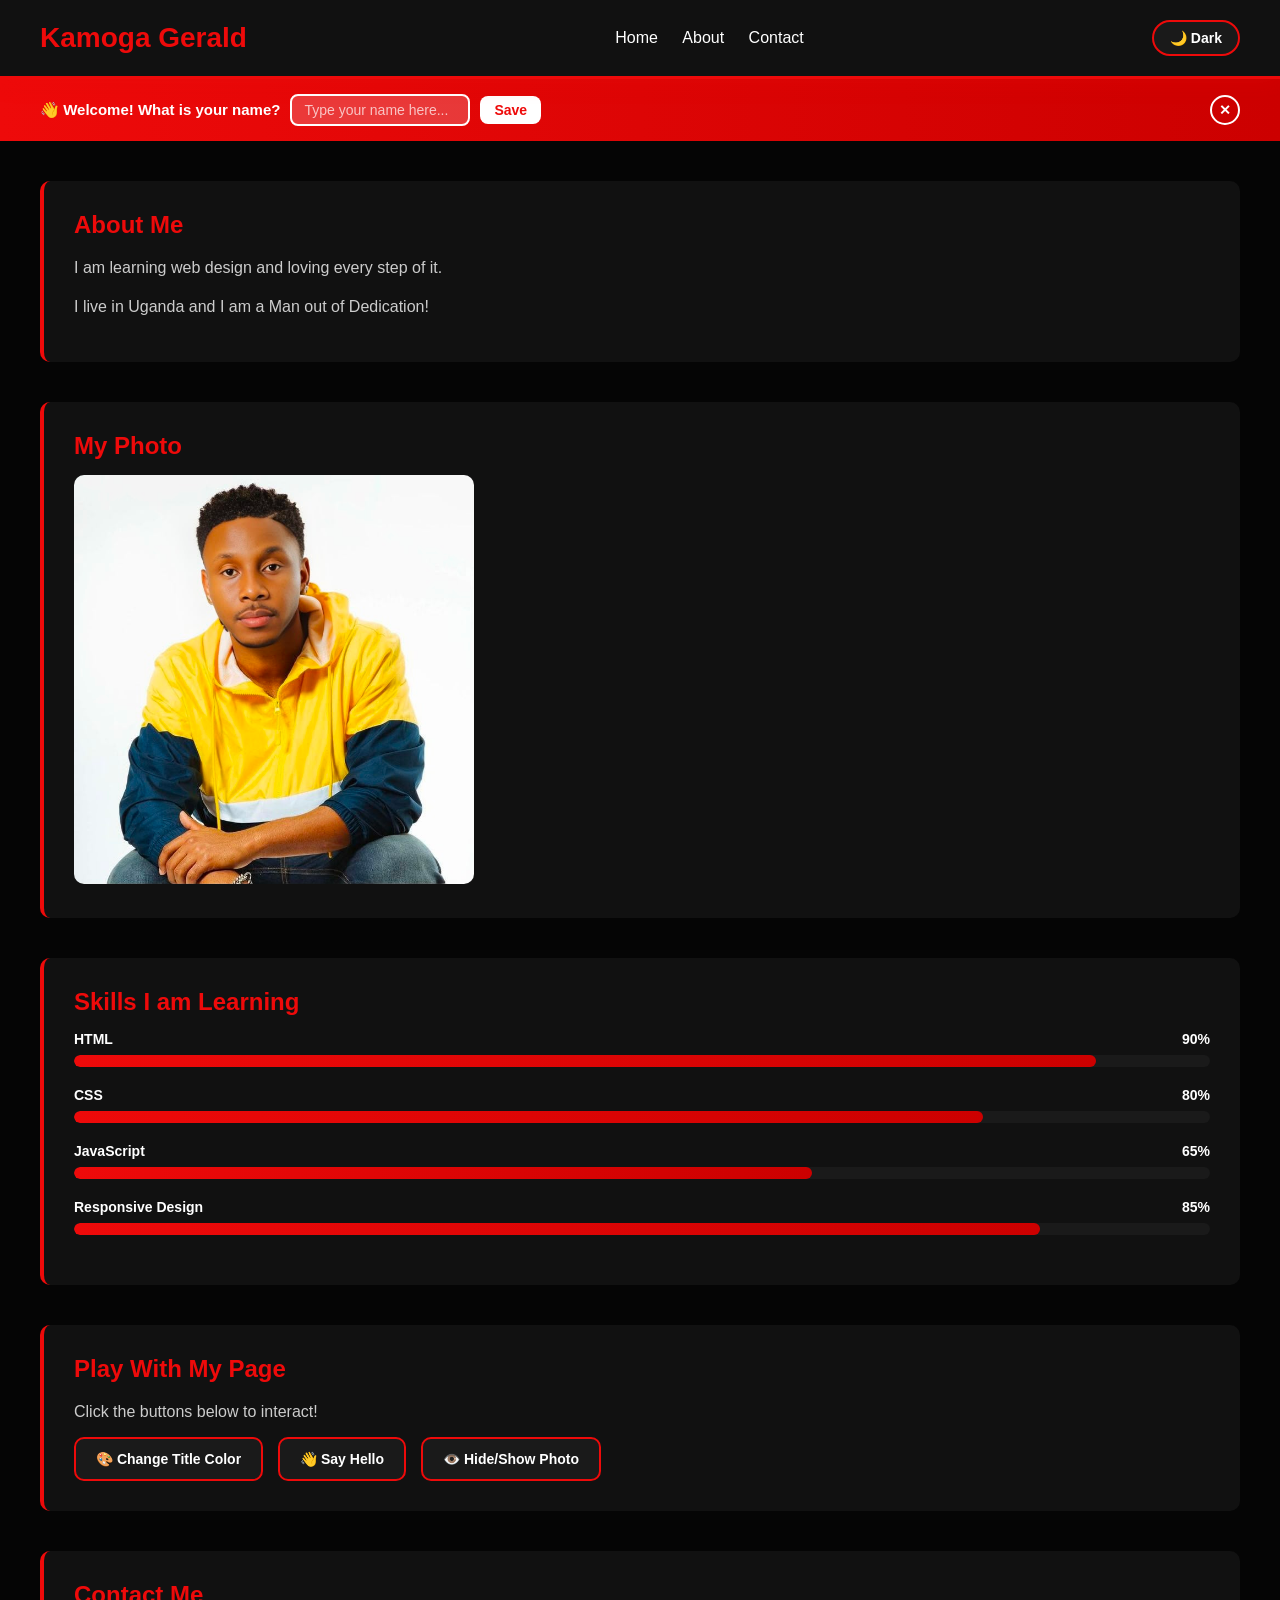
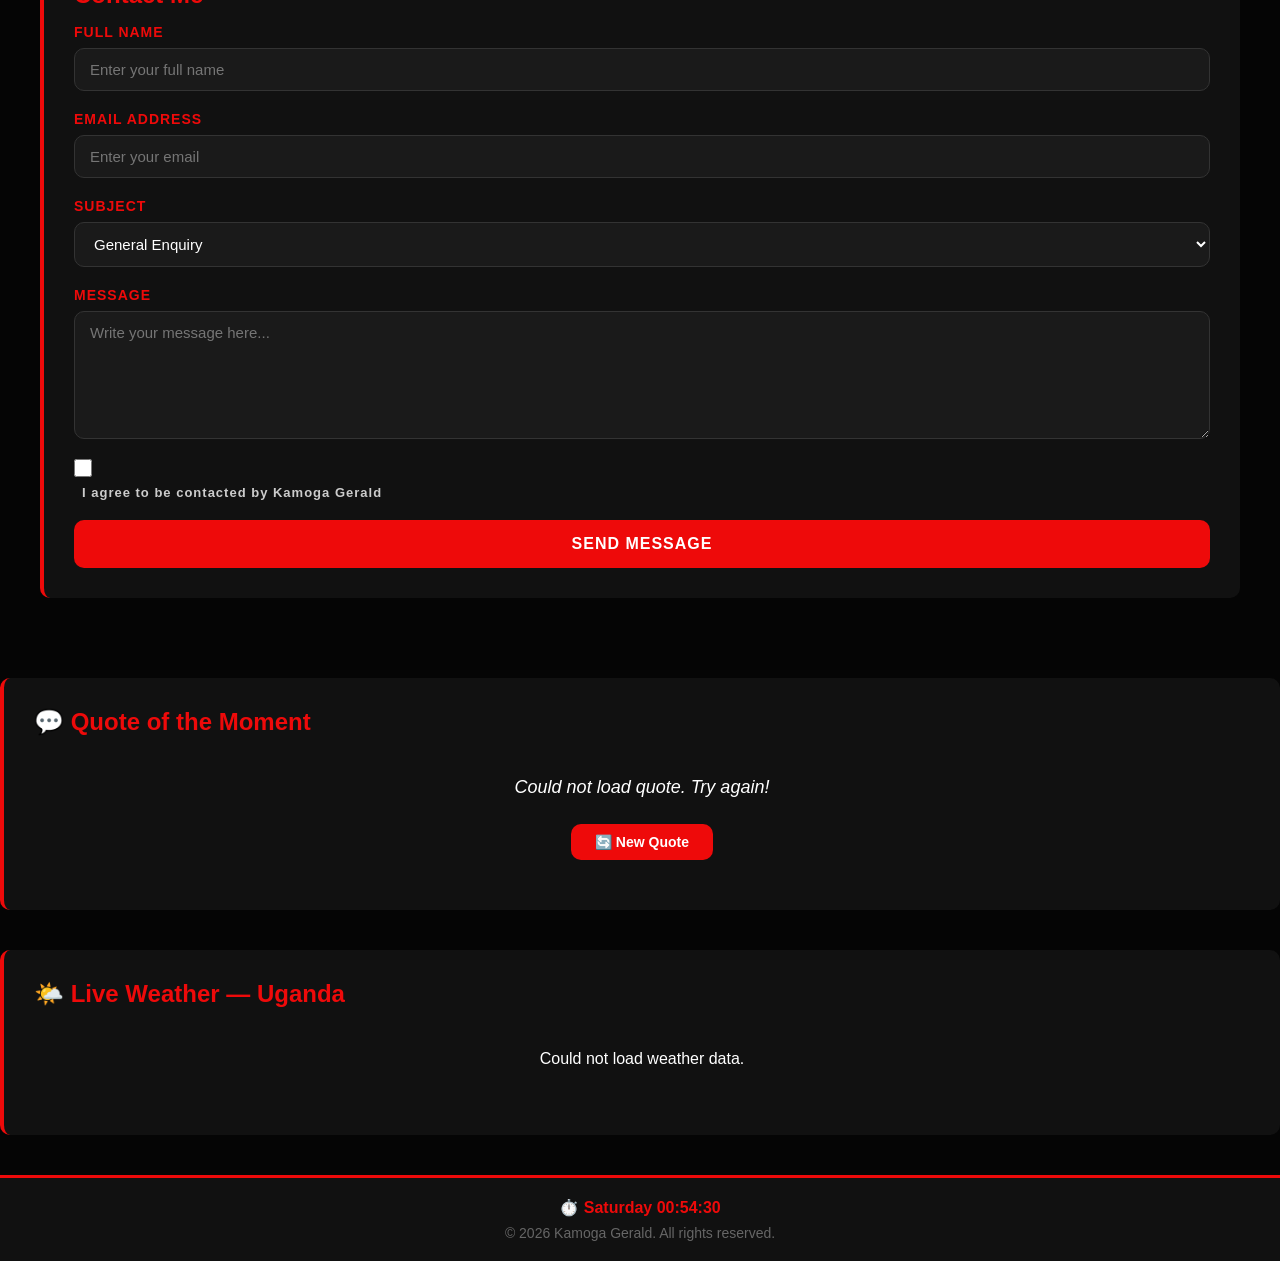
<file: index.html>
<!DOCTYPE html>
<html>
    <head>
        <title>Kamoga Gerald</title>
        <meta name="viewport" content="width=device-width, initial-scale=1.0">
        <link rel="stylesheet" href="style.css">
    </head>
    <body>

        <!-- HEADER -->
<div class="header">
    <h1 id="main-title">Kamoga Gerald</h1>
    <nav>
        <a href="index.html">Home</a>
        <a href="about.html">About</a>
        <a href="contact.html">Contact</a>
    </nav>
    <button id="theme-toggle">🌙 Dark</button>
</div>

<!-- WELCOME BANNER -->
<div id="welcome-banner" class="welcome-banner">
    <div id="name-input-area">
        <p>👋 Welcome! What is your name?</p>
        <input type="text" id="visitor-name-input" placeholder="Type your name here...">
        <button id="save-name-btn">Save</button>
    </div>
    <p id="welcome-text" style="display:none"></p>
    <button id="close-banner">✕</button>
</div>

        <!-- MAIN CONTENT -->
        <div class="main">

            <!-- ABOUT SECTION -->
            <div class="section">
                <h2>About Me</h2>
                <p>I am learning web design and loving every step of it.</p>
                <p>I live in Uganda and I am a Man out of Dedication!</p>
            </div>

            <!-- PHOTO SECTION -->
            <div class="section">
                <h2>My Photo</h2>
                <img src="photo.jpg.jpeg" alt="Kamoga Gerald">
            </div>

            <!-- SKILLS SECTION -->
<div class="section">
    <h2>Skills I am Learning</h2>

    <div class="skill">
        <div class="skill-header">
            <span>HTML</span>
            <span>90%</span>
        </div>
        <div class="progress-bar">
            <div class="progress" data-width="90"></div>
        </div>
    </div>

    <div class="skill">
        <div class="skill-header">
            <span>CSS</span>
            <span>80%</span>
        </div>
        <div class="progress-bar">
            <div class="progress" data-width="80"></div>
        </div>
    </div>

    <div class="skill">
        <div class="skill-header">
            <span>JavaScript</span>
            <span>65%</span>
        </div>
        <div class="progress-bar">
            <div class="progress" data-width="65"></div>
        </div>
    </div>

    <div class="skill">
        <div class="skill-header">
            <span>Responsive Design</span>
            <span>85%</span>
        </div>
        <div class="progress-bar">
            <div class="progress" data-width="85"></div>
        </div>
    </div>

</div>

            <!-- THEME BUTTON -->
            <div class="section">
                <h2>Play With My Page</h2>
                <p>Click the buttons below to interact!</p>
                <div class="btn-group">
                    <button id="change-color-btn">🎨 Change Title Color</button>
                    <button id="show-message-btn">👋 Say Hello</button>
                    <button id="hide-show-btn">👁️ Hide/Show Photo</button>
                </div>
            </div>

            <!-- CONTACT FORM SECTION -->
            <div class="section">
                <h2>Contact Me</h2>
                <form class="contact-form">

                    <div class="form-group">
                        <label>Full Name</label>
                        <input type="text" placeholder="Enter your full name">
                    </div>

                    <div class="form-group">
                        <label>Email Address</label>
                        <input type="email" placeholder="Enter your email">
                    </div>

                    <div class="form-group">
                        <label>Subject</label>
                        <select>
                            <option>General Enquiry</option>
                            <option>Web Design Project</option>
                            <option>Collaboration</option>
                            <option>Other</option>
                        </select>
                    </div>

                    <div class="form-group">
                        <label>Message</label>
                        <textarea rows="6" placeholder="Write your message here..."></textarea>
                    </div>

                    <div class="form-group">
                        <input type="checkbox" id="agree">
                        <label for="agree">I agree to be contacted by Kamoga Gerald</label>
                    </div>

                    <button type="submit" id="submit-btn">Send Message</button>

                </form>
            </div>

        </div>

        <!-- QUOTE SECTION -->
<div class="section">
    <h2>💬 Quote of the Moment</h2>
    <div id="quote-box">
        <p id="quote-text">Loading quote...</p>
        <p id="quote-author"></p>
        <button id="new-quote-btn">🔄 New Quote</button>
    </div>
</div>

<!-- WEATHER SECTION -->
<div class="section">
    <h2>🌤️ Live Weather — Uganda</h2>
    <div id="weather-box">
        <p id="weather-info">Loading weather...</p>
    </div>
</div>

        <!-- FOOTER -->
<div class="footer">
    <p id="clock">⏱️ Loading time...</p>
    <p>© 2026 Kamoga Gerald. All rights reserved.</p>
</div>

<script src="script.js"></script>
    </body>
</html>
</file>
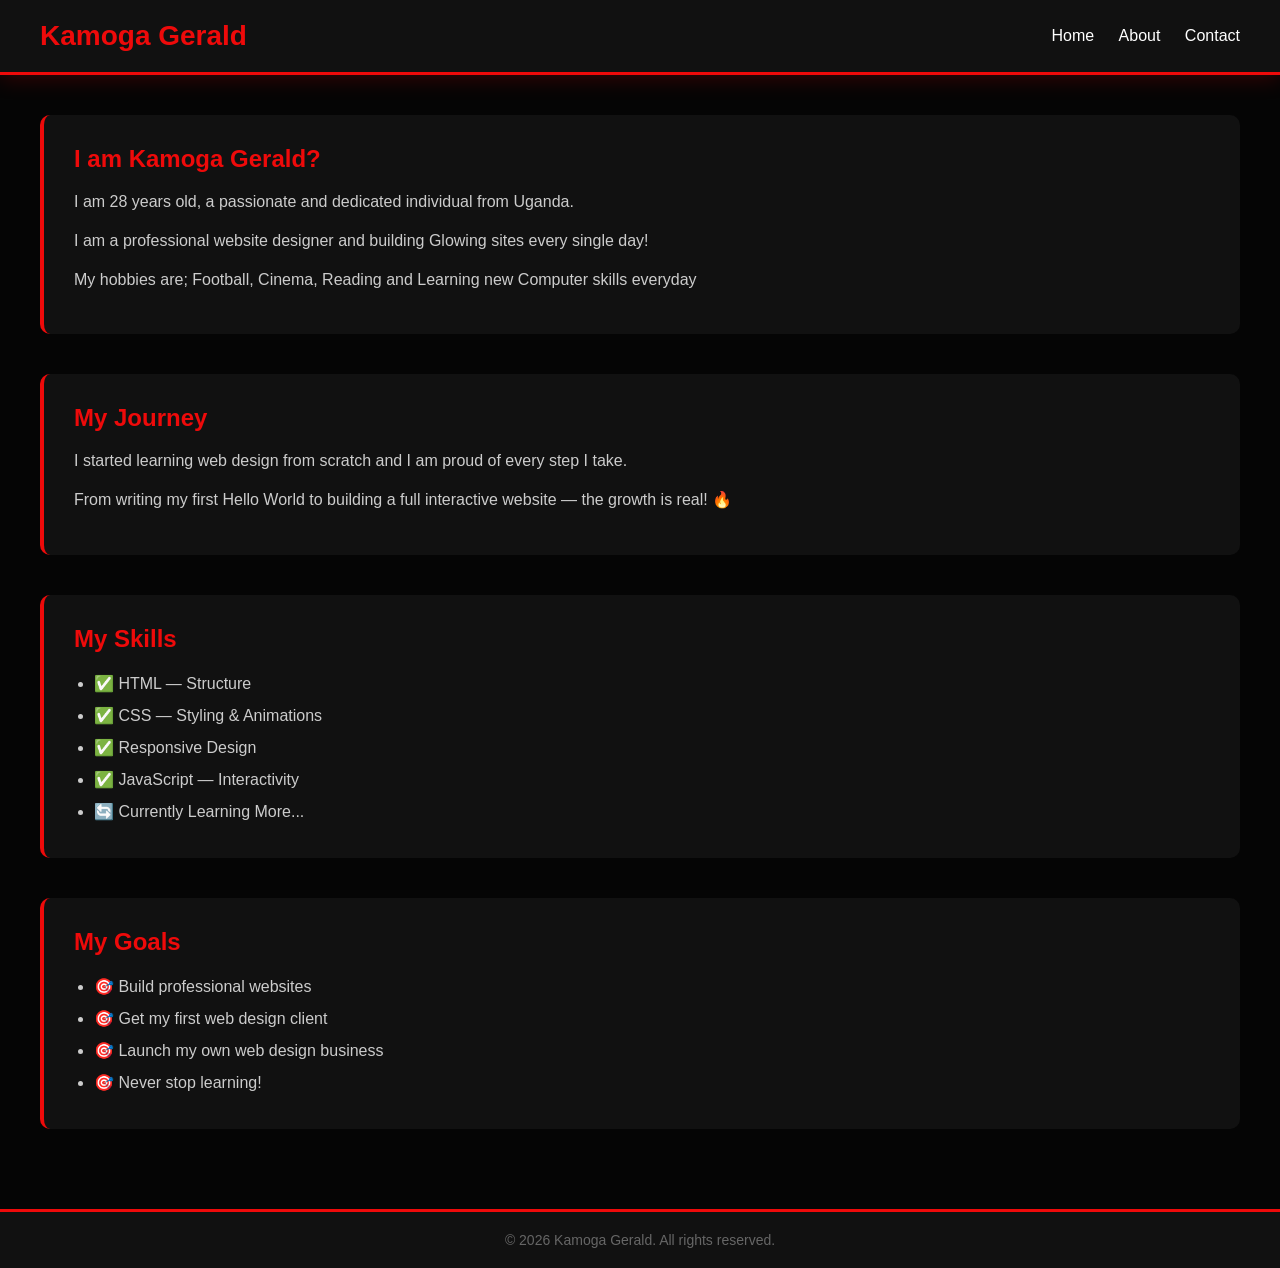
<file: about.html>
<!DOCTYPE html>
<html>
    <head>
        <title>About - Kamoga Gerald</title>
        <meta name="viewport" content="width=device-width, initial-scale=1.0">
        <link rel="stylesheet" href="style.css">
    </head>
    <body>

        <!-- HEADER -->
        <div class="header">
            <h1 id="main-title">Kamoga Gerald</h1>
            <nav>
                <a href="index.html">Home</a>
                <a href="about.html">About</a>
                <a href="contact.html">Contact</a>
            </nav>
        </div>

        <!-- MAIN CONTENT -->
        <div class="main">

            <!-- ABOUT SECTION -->
            <div class="section">
                <h2>I am Kamoga Gerald?</h2>
                <p>I am 28 years old, a passionate and dedicated individual from Uganda.</p>
                <p>I am a professional website designer and building Glowing sites every single day!</p>
                <p>My hobbies are; Football, Cinema, Reading and Learning new Computer skills everyday</p>
            </div>

            <!-- MY JOURNEY -->
            <div class="section">
                <h2>My Journey</h2>
                <p>I started learning web design from scratch and I am proud of every step I take.</p>
                <p>From writing my first Hello World to building a full interactive website — the growth is real! 🔥</p>
            </div>

            <!-- MY SKILLS -->
            <div class="section">
                <h2>My Skills</h2>
                <ul>
                    <li>✅ HTML — Structure</li>
                    <li>✅ CSS — Styling & Animations</li>
                    <li>✅ Responsive Design</li>
                    <li>✅ JavaScript — Interactivity</li>
                    <li>🔄 Currently Learning More...</li>
                </ul>
            </div>

            <!-- MY GOALS -->
            <div class="section">
                <h2>My Goals</h2>
                <ul>
                    <li>🎯 Build professional websites</li>
                    <li>🎯 Get my first web design client</li>
                    <li>🎯 Launch my own web design business</li>
                    <li>🎯 Never stop learning!</li>
                </ul>
            </div>

        </div>

        <!-- FOOTER -->
        <div class="footer">
            <p>© 2026 Kamoga Gerald. All rights reserved.</p>
        </div>

        <script src="script.js"></script>
    </body>
</html>
</file>
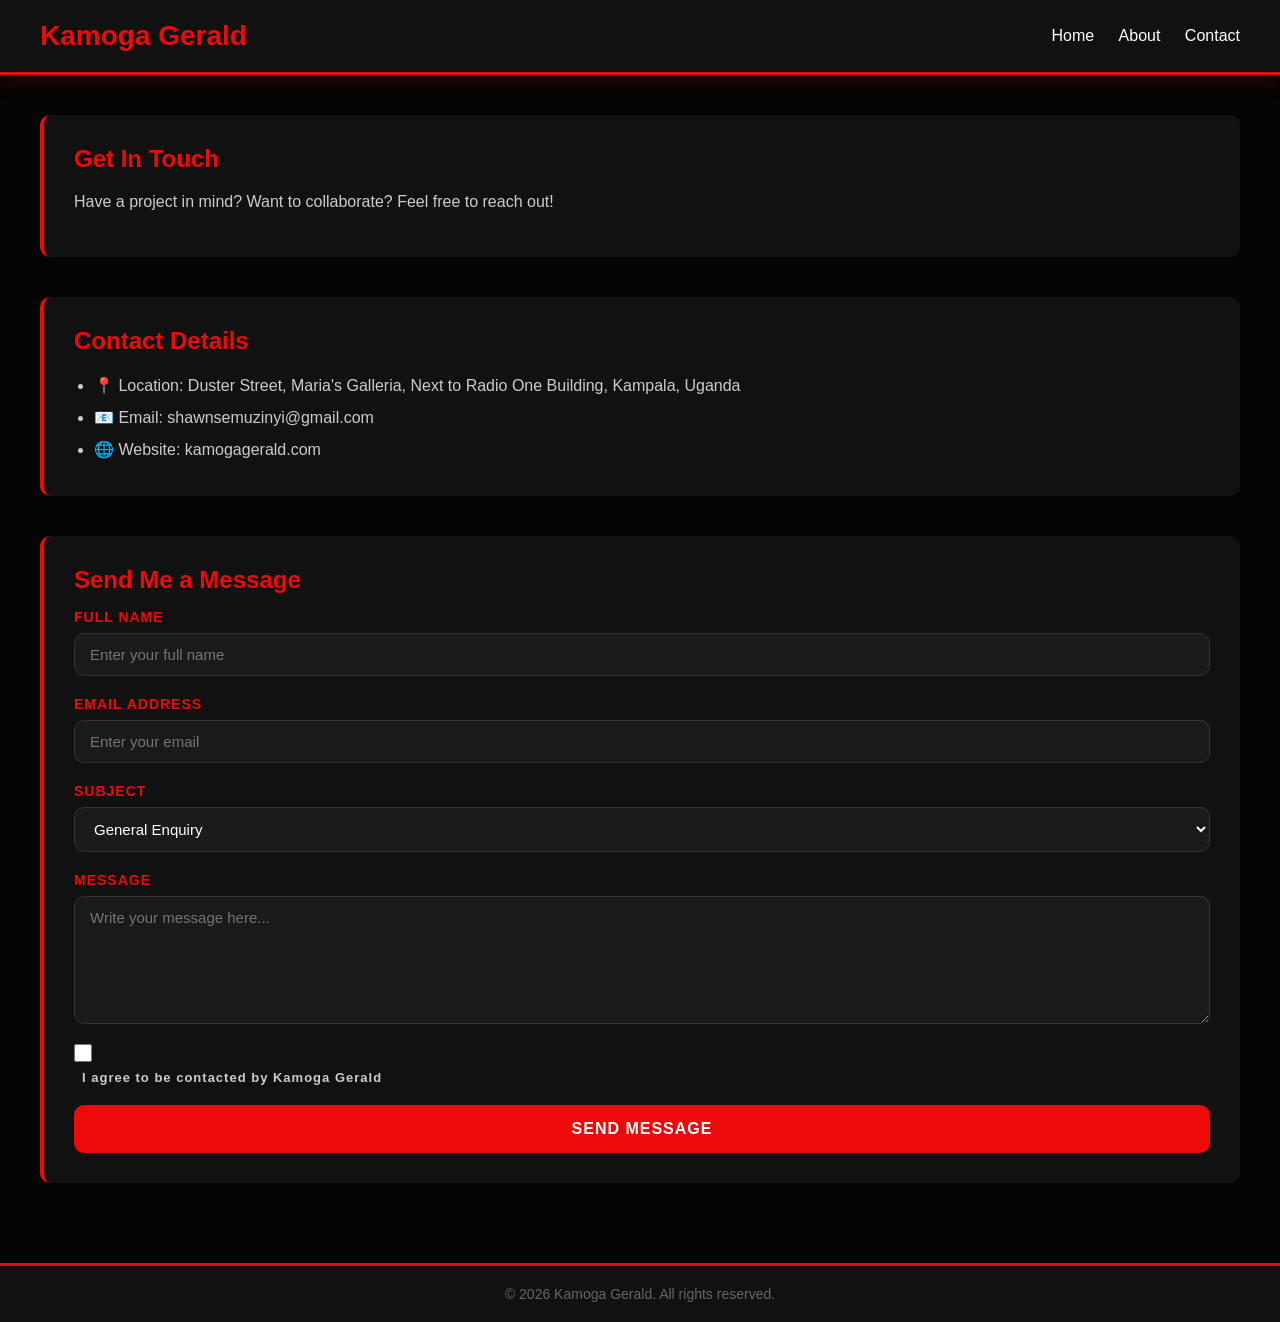
<file: contact.html>
<!DOCTYPE html>
<html>
    <head>
        <title>Contact - Kamoga Gerald</title>
        <meta name="viewport" content="width=device-width, initial-scale=1.0">
        <link rel="stylesheet" href="style.css">
    </head>
    <body>

        <!-- HEADER -->
        <div class="header">
            <h1 id="main-title">Kamoga Gerald</h1>
            <nav>
                <a href="index.html">Home</a>
                <a href="about.html">About</a>
                <a href="contact.html">Contact</a>
            </nav>
        </div>

        <!-- MAIN CONTENT -->
        <div class="main">

            <!-- CONTACT INFO -->
            <div class="section">
                <h2>Get In Touch</h2>
                <p>Have a project in mind? Want to collaborate? Feel free to reach out!</p>
            </div>

            <!-- CONTACT DETAILS -->
            <div class="section">
                <h2>Contact Details</h2>
                <ul>
                    <li>📍 Location: Duster Street, Maria's Galleria, Next to Radio One Building, Kampala, Uganda</li>
                    <li>📧 Email: shawnsemuzinyi@gmail.com</li>
                    <li>🌐 Website: kamogagerald.com</li>
                </ul>
            </div>

            <!-- CONTACT FORM -->
            <div class="section">
                <h2>Send Me a Message</h2>
                <form class="contact-form">

                    <div class="form-group">
                        <label>Full Name</label>
                        <input type="text" placeholder="Enter your full name">
                    </div>

                    <div class="form-group">
                        <label>Email Address</label>
                        <input type="email" placeholder="Enter your email">
                    </div>

                    <div class="form-group">
                        <label>Subject</label>
                        <select>
                            <option>General Enquiry</option>
                            <option>Web Design Project</option>
                            <option>Collaboration</option>
                            <option>Other</option>
                        </select>
                    </div>

                    <div class="form-group">
                        <label>Message</label>
                        <textarea rows="6" placeholder="Write your message here..."></textarea>
                    </div>

                    <div class="form-group">
                        <input type="checkbox" id="agree">
                        <label for="agree">I agree to be contacted by Kamoga Gerald</label>
                    </div>

                    <button type="submit" id="submit-btn">Send Message</button>

                </form>
            </div>

        </div>

        <!-- FOOTER -->
        <div class="footer">
            <p>© 2026 Kamoga Gerald. All rights reserved.</p>
        </div>

        <script src="script.js"></script>
    </body>
</html>
</file>
<file: style.css>
/* ===== CSS VARIABLES ===== */
:root {
    --primary: #ee0a0a;
    --primary-dark: #cc0000;
    --bg: #050505;
    --card: #111111;
    --card-light: #1a1a1a;
    --text: #cccccc;
    --text-bright: #ffffff;
    --text-dim: #666666;
    --border-radius: 10px;
    --transition: 0.3s ease;
    --shadow: 0 4px 20px rgba(238, 10, 10, 0.2);
}

* {
    margin: 0;
    padding: 0;
    box-sizing: border-box;
}

body {
    background-color: var(--bg);
    font-family: Arial, sans-serif;
    color: var(--text-bright);
}

/* ===== HEADER ===== */
.header {
    background-color: var(--card);
    padding: 20px 40px;
    display: flex;
    justify-content: space-between;
    align-items: center;
    border-bottom: 3px solid var(--primary);
    box-shadow: var(--shadow);
    position: sticky;
    top: 0;
    z-index: 100;
}

.header h1 {
    color: var(--primary);
    font-size: 28px;
    animation: glow 2s infinite;
}

nav a {
    color: var(--text-bright);
    text-decoration: none;
    margin-left: 20px;
    font-size: 16px;
    transition: color var(--transition),
                letter-spacing var(--transition);
}

nav a:hover {
    color: var(--primary);
    letter-spacing: 2px;
}

/* ===== MAIN ===== */
.main {
    padding: 40px;
}

.section {
    margin-bottom: 40px;
    padding: 30px;
    background-color: var(--card);
    border-radius: var(--border-radius);
    border-left: 4px solid var(--primary);
    transition: transform var(--transition),
                box-shadow var(--transition);
    animation: slideInLeft 0.6s ease-out;
}

.section:hover {
    transform: translateX(8px);
    box-shadow: var(--shadow);
    border-left: 4px solid var(--text-bright);
}

.section h2 {
    color: var(--primary);
    font-size: 24px;
    margin-bottom: 15px;
}

.section p {
    color: var(--text);
    font-size: 16px;
    line-height: 1.8;
    margin-bottom: 10px;
}

.section ul {
    color: var(--text);
    font-size: 16px;
    line-height: 2;
    padding-left: 20px;
}

.section img {
    border-radius: var(--border-radius);
    width: 100%;
    max-width: 400px;
    transition: transform var(--transition),
                box-shadow var(--transition);
}

.section img:hover {
    transform: scale(1.05);
    box-shadow: var(--shadow);
}

/* ===== FOOTER ===== */
.footer {
    background-color: var(--card);
    text-align: center;
    padding: 20px;
    color: var(--text-dim);
    font-size: 14px;
    border-top: 3px solid var(--primary);
}

/* ===== RESPONSIVE ===== */
@media (max-width: 768px) {
    .header {
        flex-direction: column;
        text-align: center;
        padding: 20px;
    }

    .header h1 {
        margin-bottom: 15px;
        font-size: 24px;
    }

    nav a {
        margin: 0 10px;
        font-size: 14px;
    }

    .main {
        padding: 20px;
    }

    .section {
        padding: 20px;
    }
}

@media (max-width: 480px) {
    .header h1 {
        font-size: 20px;
    }

    nav a {
        display: block;
        margin: 8px 0;
        font-size: 16px;
    }

    .section h2 {
        font-size: 20px;
    }

    .section p {
        font-size: 14px;
    }

    .section img {
        width: 100%;
    }

    .footer {
        font-size: 12px;
        padding: 15px;
    }
}

/* ===== CONTACT FORM ===== */
.contact-form {
    display: flex;
    flex-direction: column;
    gap: 20px;
}

.form-group {
    display: flex;
    flex-direction: column;
    gap: 8px;
}

.form-group label {
    color: var(--primary);
    font-size: 14px;
    font-weight: bold;
    text-transform: uppercase;
    letter-spacing: 1px;
}

.form-group input,
.form-group select,
.form-group textarea {
    background-color: var(--card-light);
    border: 1px solid #333333;
    border-radius: var(--border-radius);
    color: var(--text-bright);
    font-size: 15px;
    font-family: Arial, sans-serif;
    outline: none;
    padding: 12px 15px;
    transition: border var(--transition),
                box-shadow var(--transition);
}

.form-group input:focus,
.form-group select:focus,
.form-group textarea:focus {
    border: 1px solid var(--primary);
    box-shadow: var(--shadow);
}

.form-group input[type="checkbox"] {
    width: 18px;
    height: 18px;
    accent-color: var(--primary);
    display: inline;
}

.form-group:last-of-type label {
    display: inline;
    margin-left: 8px;
    text-transform: none;
    font-size: 13px;
    color: var(--text);
}

button[type="submit"] {
    background-color: var(--primary);
    border: none;
    border-radius: var(--border-radius);
    color: var(--text-bright);
    cursor: pointer;
    font-size: 16px;
    font-weight: bold;
    letter-spacing: 1px;
    padding: 15px 30px;
    text-transform: uppercase;
    transition: background-color var(--transition),
                box-shadow var(--transition),
                transform var(--transition);
    width: 100%;
    animation: pulse 2s infinite;
}

button[type="submit"]:hover {
    background-color: var(--primary-dark);
    box-shadow: var(--shadow);
    transform: translateY(-2px);
}

/* ===== JS BUTTONS ===== */
.btn-group {
    display: flex;
    gap: 15px;
    flex-wrap: wrap;
    margin-top: 10px;
}

.btn-group button {
    background-color: var(--card-light);
    border: 2px solid var(--primary);
    border-radius: var(--border-radius);
    color: var(--text-bright);
    cursor: pointer;
    font-size: 14px;
    font-weight: bold;
    padding: 12px 20px;
    transition: all var(--transition);
}

.btn-group button:hover {
    background-color: var(--primary);
    transform: translateY(-3px);
    box-shadow: var(--shadow);
}

/* ===== ANIMATIONS ===== */
@keyframes fadeIn {
    from { opacity: 0; transform: translateY(30px); }
    to   { opacity: 1; transform: translateY(0); }
}

@keyframes pulse {
    0%   { transform: scale(1); }
    50%  { transform: scale(1.05); }
    100% { transform: scale(1); }
}

@keyframes slideInLeft {
    from { opacity: 0; transform: translateX(-60px); }
    to   { opacity: 1; transform: translateX(0); }
}

@keyframes glow {
    0%   { text-shadow: 0 0 5px var(--primary); }
    50%  { text-shadow: 0 0 20px var(--primary),
                        0 0 40px var(--primary); }
    100% { text-shadow: 0 0 5px var(--primary); }
}

#main-title {
    animation: fadeIn 1s ease-out;
}

/* ===== THEME TOGGLE BUTTON ===== */
#theme-toggle {
    background-color: var(--card-light);
    border: 2px solid var(--primary);
    border-radius: 20px;
    color: var(--text-bright);
    cursor: pointer;
    font-size: 14px;
    font-weight: bold;
    padding: 8px 16px;
    transition: all var(--transition);
}

#theme-toggle:hover {
    background-color: var(--primary);
}

/* ===== LIGHT MODE ===== */
body.light-mode {
    --bg: #f0f0f0;
    --card: #ffffff;
    --card-light: #f5f5f5;
    --text: #333333;
    --text-bright: #111111;
    --text-dim: #666666;
}

/* ===== SKILLS PROGRESS BARS ===== */
.skill {
    margin-bottom: 20px;
}

.skill-header {
    display: flex;
    justify-content: space-between;
    margin-bottom: 8px;
    color: var(--text-bright);
    font-size: 14px;
    font-weight: bold;
}

.progress-bar {
    background-color: var(--card-light);
    border-radius: 20px;
    height: 12px;
    overflow: hidden;
    width: 100%;
}

.progress {
    background: linear-gradient(
        to right,
        var(--primary),
        var(--primary-dark)
    );
    border-radius: 20px;
    height: 100%;
    width: 0%;
    transition: width 1.5s ease-in-out;
}

/* ===== CLOCK ===== */
#clock {
    color: var(--primary);
    font-size: 16px;
    font-weight: bold;
    margin-bottom: 8px;
}

/* ===== WELCOME BANNER ===== */
.welcome-banner {
    background: linear-gradient(
        to right,
        var(--primary),
        var(--primary-dark)
    );
    color: var(--text-bright);
    padding: 15px 40px;
    display: flex;
    justify-content: space-between;
    align-items: center;
    animation: fadeIn 0.5s ease-out;
}

.welcome-banner p {
    font-size: 16px;
    font-weight: bold;
    margin: 0;
}

#close-banner {
    background: transparent;
    border: 2px solid var(--text-bright);
    border-radius: 50%;
    color: var(--text-bright);
    cursor: pointer;
    font-size: 14px;
    font-weight: bold;
    height: 30px;
    width: 30px;
    transition: all var(--transition);
}

#close-banner:hover {
    background: var(--text-bright);
    color: var(--primary);
}

/* ===== NAME INPUT IN BANNER ===== */
#name-input-area {
    display: flex;
    align-items: center;
    gap: 10px;
}

#name-input-area p {
    margin: 0;
    font-size: 15px;
}

#visitor-name-input {
    background: rgba(255,255,255,0.2);
    border: 2px solid var(--text-bright);
    border-radius: 8px;
    color: var(--text-bright);
    font-size: 14px;
    padding: 6px 12px;
    outline: none;
    width: 180px;
}

#visitor-name-input::placeholder {
    color: rgba(255,255,255,0.7);
}

#save-name-btn {
    background: var(--text-bright);
    border: none;
    border-radius: 8px;
    color: var(--primary);
    cursor: pointer;
    font-size: 14px;
    font-weight: bold;
    padding: 6px 14px;
    transition: all var(--transition);
}

#save-name-btn:hover {
    opacity: 0.8;
}

/* ===== QUOTE BOX ===== */
#quote-box {
    text-align: center;
    padding: 20px;
}

#quote-text {
    color: var(--text-bright);
    font-size: 18px;
    font-style: italic;
    line-height: 1.8;
    margin-bottom: 15px;
}

#quote-author {
    color: var(--primary);
    font-size: 14px;
    font-weight: bold;
    margin-bottom: 20px;
}

#new-quote-btn {
    background-color: var(--primary);
    border: none;
    border-radius: var(--border-radius);
    color: var(--text-bright);
    cursor: pointer;
    font-size: 14px;
    font-weight: bold;
    padding: 10px 24px;
    transition: all var(--transition);
}

#new-quote-btn:hover {
    background-color: var(--primary-dark);
    transform: translateY(-2px);
}

/* ===== WEATHER BOX ===== */
#weather-box {
    text-align: center;
    padding: 20px;
}

#weather-info {
    color: var(--text-bright);
    font-size: 16px;
    line-height: 2;
}
</file>
